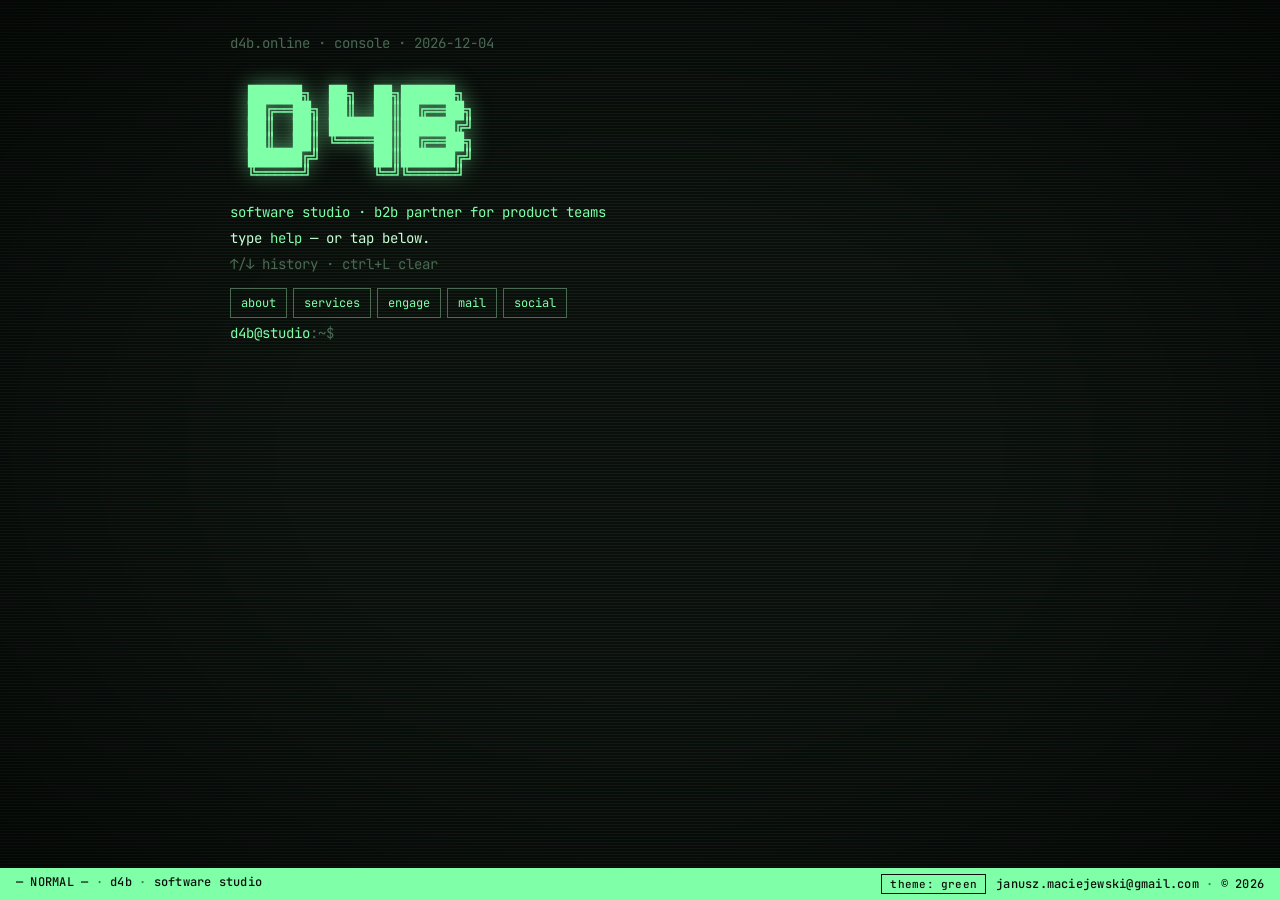
<file: index.html>
<!doctype html>
<html lang="en">
<head>
<meta charset="utf-8"/>
<meta name="viewport" content="width=device-width,initial-scale=1"/>
<title>d4b — software studio | platforms, products, ecommerce, mobile, AI</title>
<meta name="description" content="d4b is an independent software studio based in Poland, building platforms, products, ecommerce systems, mobile apps, and AI integrations end to end for B2B product teams."/>
<meta name="author" content="Janusz Maciejewski"/>
<meta name="keywords" content="software studio, platform engineering, kubernetes, ecommerce, headless magento, mobile development, AI integrations, fractional tech lead, Poland, B2B"/>
<link rel="canonical" href="https://d4b.online/"/>
<meta property="og:type" content="website"/>
<meta property="og:site_name" content="d4b"/>
<meta property="og:title" content="d4b — software studio"/>
<meta property="og:description" content="Independent software studio. Platforms, products, ecommerce, mobile, AI integrations. B2B partner for product teams."/>
<meta property="og:url" content="https://d4b.online/"/>
<meta property="og:locale" content="en_US"/>
<meta name="twitter:card" content="summary"/>
<meta name="twitter:title" content="d4b — software studio"/>
<meta name="twitter:description" content="Independent software studio. Platforms, products, ecommerce, mobile, AI integrations."/>
<meta name="robots" content="index, follow, max-snippet:-1, max-image-preview:large"/>
<link rel="preconnect" href="https://fonts.googleapis.com"/>
<link rel="preconnect" href="https://fonts.gstatic.com" crossorigin/>
<link href="https://fonts.googleapis.com/css2?family=JetBrains+Mono:wght@400;500;700&display=swap" rel="stylesheet"/>
<link rel="icon" type="image/svg+xml" href="data:image/svg+xml;utf8,<svg xmlns='http://www.w3.org/2000/svg' viewBox='0 0 64 64'><rect width='64' height='64' rx='12' fill='%230b0f0c'/><text x='10' y='44' font-family='JetBrains Mono,ui-monospace,monospace' font-weight='700' font-size='34' fill='%237fffa8'>&gt;_</text></svg>"/>
<style>
  :root{--bg:#0b0f0c;--ink:#c8ffd6;--dim:#4a6a54;--accent:#7fffa8;--warn:#ffd37f;--err:#ff7f7f;--glow:rgba(127,255,168,.5)}
  html[data-theme="amber"]{--bg:#100a04;--ink:#ffd9a8;--dim:#6e5330;--accent:#ffb74d;--warn:#ffd37f;--err:#ff8888;--glow:rgba(255,183,77,.45)}
  html[data-theme="cyan"]{--bg:#05101a;--ink:#c6eaff;--dim:#3e6175;--accent:#66d9ef;--warn:#ffd37f;--err:#ff7f8a;--glow:rgba(102,217,239,.5)}
  html[data-theme="magenta"]{--bg:#120814;--ink:#f3cce6;--dim:#6a415d;--accent:#ff79c6;--warn:#ffd37f;--err:#ff7a7a;--glow:rgba(255,121,198,.45)}
  html[data-theme="paper"]{--bg:#f4f1ea;--ink:#111;--dim:#888;--accent:#c53828;--warn:#b87500;--err:#b00020;--glow:rgba(197,56,40,.35)}
  *{box-sizing:border-box;margin:0;padding:0}
  html,body{height:100%}
  body{background:var(--bg);color:var(--ink);font-family:"JetBrains Mono",monospace;font-size:14px;line-height:1.6;position:relative;overflow-x:hidden}
  body::before{content:"";position:fixed;inset:0;background:repeating-linear-gradient(0deg,color-mix(in oklab,var(--accent) 6%,transparent) 0,color-mix(in oklab,var(--accent) 6%,transparent) 1px,transparent 1px,transparent 3px);pointer-events:none;z-index:1}
  html[data-theme="paper"] body::before{display:none}
  body::after{content:"";position:fixed;inset:0;background:radial-gradient(ellipse at center,transparent 40%,rgba(0,0,0,.55) 100%);pointer-events:none;z-index:2}
  .screen{position:relative;z-index:3;min-height:100vh;padding:32px 36px 60px;cursor:text}
  .status{position:fixed;left:0;right:0;bottom:0;z-index:5;background:var(--accent);color:var(--bg);font-size:12px;line-height:1.4;padding:6px 16px;display:flex;justify-content:space-between;gap:16px;font-weight:500;letter-spacing:.02em}
  .status a{color:var(--bg);text-decoration:none}
  .status a:hover{text-decoration:underline}
  .status .sep{opacity:.55}
  @media (max-width:560px){.status{font-size:11px;padding:6px 12px}.status .hide-sm{display:none}}
  .term{max-width:820px;margin:0 auto;width:100%}
  .line{margin-bottom:4px;white-space:pre-wrap;word-break:break-word}
  .p{color:var(--accent)}
  .d{color:var(--dim)}
  .w{color:var(--warn)}
  .e{color:var(--err)}
  a{color:var(--accent);text-decoration:underline;text-decoration-style:dotted;text-underline-offset:3px}
  a:hover{background:var(--accent);color:var(--bg);text-decoration:none}
  .ascii{color:var(--accent);white-space:pre;font-weight:700;font-size:clamp(9px,1.3vw,15px);line-height:1.05;margin:18px 0;filter:drop-shadow(0 0 10px var(--glow))}
  .prompt{display:flex;align-items:center;gap:0}
  .prompt .ps{color:var(--accent);white-space:pre}
  .prompt .ps2{color:var(--dim)}
  .input{flex:1;background:transparent;border:none;outline:none;color:var(--ink);font-family:inherit;font-size:inherit;line-height:inherit;caret-color:var(--accent);padding-left:8px}
  .input::selection{background:var(--accent);color:var(--bg)}
  .caret{display:inline-block;width:8px;height:1em;background:var(--accent);vertical-align:-2px;margin-left:6px;animation:blink 1s steps(1) infinite}
  @keyframes blink{50%{opacity:0}}
  .back{position:fixed;top:22px;right:28px;color:var(--dim);font-size:12px;text-decoration:none;z-index:10}
  .back:hover{color:var(--accent);text-decoration:underline}
  .mail{padding:10px 14px;border:1px dashed var(--dim);margin:8px 0 10px;display:grid;gap:6px}
  .mail label{color:var(--dim);font-size:12px}
  .mail input,.mail textarea{width:100%;background:transparent;border:none;border-bottom:1px solid var(--dim);color:var(--ink);font-family:inherit;font-size:13px;outline:none;padding:4px 0;resize:vertical}
  .mail input:focus,.mail textarea:focus{border-bottom-color:var(--accent)}
  .mail .row{display:flex;gap:10px;align-items:center;margin-top:6px}
  .mail button{background:var(--accent);color:var(--bg);border:none;font-family:inherit;font-size:12px;padding:8px 14px;cursor:pointer;font-weight:500;text-transform:uppercase;letter-spacing:.1em}
  .mail button:hover{filter:brightness(1.1)}
  .mail .hint{color:var(--dim);font-size:11px}
  .sr-only{position:absolute;width:1px;height:1px;padding:0;margin:-1px;overflow:hidden;clip:rect(0 0 0 0);white-space:nowrap;border:0}
  .chips{display:flex;flex-wrap:wrap;gap:6px;margin:12px 0 4px}
  .chips button{background:transparent;color:var(--accent);border:1px solid var(--dim);padding:6px 10px;font-family:inherit;font-size:12px;cursor:pointer;transition:all .15s}
  .chips button:hover,.chips button:active{background:var(--accent);color:var(--bg);border-color:var(--accent)}
  .themebtn{background:transparent;color:var(--bg);border:1px solid var(--bg);padding:2px 8px;font-family:inherit;font-size:11px;cursor:pointer;font-weight:500;letter-spacing:.02em;text-transform:lowercase}
  .themebtn:hover{background:var(--bg);color:var(--accent)}
</style>
</head>
<body>
<main class="sr-only">
  <h1>d4b — software studio</h1>
  <p>d4b is an independent software studio based in Poland. We build platforms, products, ecommerce systems, mobile applications, and AI integrations end to end for B2B product teams. Founded and led by Janusz Maciejewski, a platform engineer with over a decade of experience shipping software that outlasts the people who built it.</p>

  <section>
    <h2>Services</h2>
    <ul>
      <li><strong>Fullstack product development</strong> — web applications, APIs, backends, dashboards. We own the full stack from database to pixel.</li>
      <li><strong>Ecommerce</strong> — headless Magento, custom ecommerce platforms, storefronts, infrastructure, and third-party integrations (ERP, payments, shipping, marketplaces).</li>
      <li><strong>Mobile</strong> — native and cross-platform mobile applications, backend services, and release pipelines.</li>
      <li><strong>AI integrations</strong> — LLM features, agents, retrieval-augmented generation, and automation wired into real products with honest guarantees.</li>
      <li><strong>Platform engineering</strong> — internal developer platforms, GitOps workflows, deployment automation, and platform teams.</li>
      <li><strong>Kubernetes and infrastructure</strong> — cloud, on-premise, and hybrid Kubernetes clusters with Talos, ArgoCD, Kyverno, KubeVirt, Proxmox, Terraform, Helm, and Kustomize.</li>
      <li><strong>Project management</strong> — discovery, scoping, delivery, and ongoing coordination kept on track without the theater.</li>
      <li><strong>Fractional technical lead</strong> — senior hands-on engineering leadership for teams that need an outside read on architecture, hiring, or roadmap.</li>
    </ul>
  </section>

  <section>
    <h2>How we work</h2>
    <ol>
      <li>Short intro call — 30 minutes, no pitch deck.</li>
      <li>Scoped engagement — fixed outcome, clear milestones.</li>
      <li>Ongoing partnership — retainer or fractional platform lead.</li>
    </ol>
    <p>Engagement models: project, retainer, advisory. Typical start: 2 to 3 weeks from first email.</p>
  </section>

  <section>
    <h2>Who we work with</h2>
    <p>d4b partners with venture-backed startups, scaleups, and established product companies that need a reliable engineering partner to ship platforms, ecommerce systems, or AI features without the overhead of a large agency.</p>
  </section>

  <section>
    <h2>Contact</h2>
    <p>Email: <a href="mailto:janusz.maciejewski@gmail.com">janusz.maciejewski@gmail.com</a></p>
    <p>LinkedIn: <a href="https://www.linkedin.com/in/janusz-maciejewski-1b76b5120/">Janusz Maciejewski on LinkedIn</a></p>
    <p>Website: <a href="https://d4b.online">d4b.online</a></p>
    <p>Location: Poland (remote-first, working worldwide)</p>
  </section>
</main>

<script type="application/ld+json">
{
  "@context": "https://schema.org",
  "@type": "ProfessionalService",
  "name": "d4b",
  "alternateName": "d4b software studio",
  "description": "Independent software studio building platforms, products, ecommerce systems, mobile applications, and AI integrations end to end for B2B product teams.",
  "url": "https://d4b.online",
  "email": "janusz.maciejewski@gmail.com",
  "telephone": "+48792924057",
  "image": "https://d4b.online/og.png",
  "logo": "https://d4b.online/og.png",
  "founder": {
    "@type": "Person",
    "name": "Janusz Maciejewski",
    "jobTitle": "Platform Engineer",
    "sameAs": ["https://www.linkedin.com/in/janusz-maciejewski-1b76b5120/"]
  },
  "areaServed": { "@type": "Place", "name": "Worldwide" },
  "address": { "@type": "PostalAddress", "addressCountry": "PL" },
  "knowsAbout": ["Kubernetes","Platform Engineering","Ecommerce","Headless Magento","Mobile Development","AI Integrations","Go","Python","TypeScript","Terraform","GitOps","DevOps"],
  "hasOfferCatalog": {
    "@type": "OfferCatalog",
    "name": "d4b software studio services",
    "itemListElement": [
      { "@type": "Offer", "itemOffered": { "@type": "Service", "name": "Fullstack product development", "description": "Web applications, APIs, backends, and dashboards built end to end." } },
      { "@type": "Offer", "itemOffered": { "@type": "Service", "name": "Ecommerce", "description": "Headless Magento, custom ecommerce platforms, frontends, infrastructure, and integrations." } },
      { "@type": "Offer", "itemOffered": { "@type": "Service", "name": "Mobile development", "description": "Native and cross-platform mobile apps, backend services, and release pipelines." } },
      { "@type": "Offer", "itemOffered": { "@type": "Service", "name": "AI integrations", "description": "LLM features, agents, RAG, and automation wired into real products." } },
      { "@type": "Offer", "itemOffered": { "@type": "Service", "name": "Platform engineering", "description": "Internal developer platforms, GitOps, deployment automation." } },
      { "@type": "Offer", "itemOffered": { "@type": "Service", "name": "Kubernetes and infrastructure", "description": "Cloud, on-premise, and hybrid Kubernetes with Talos, ArgoCD, Terraform." } },
      { "@type": "Offer", "itemOffered": { "@type": "Service", "name": "Project management", "description": "Discovery, scoping, delivery, and ongoing coordination." } },
      { "@type": "Offer", "itemOffered": { "@type": "Service", "name": "Fractional technical lead", "description": "Senior hands-on engineering leadership." } }
    ]
  },
  "sameAs": ["https://www.linkedin.com/in/janusz-maciejewski-1b76b5120/"]
}
</script>

<div class="screen" id="screen">
  <div class="term" id="term"></div>
</div>
<div class="status">
  <span>— NORMAL —<span class="sep"> · </span>d4b<span class="hide-sm"><span class="sep"> · </span>software studio</span></span>
  <span style="display:flex;align-items:center;gap:10px">
    <button id="themebtn" class="themebtn" type="button" title="cycle theme">theme: green</button>
    <span class="hide-sm"><a href="mailto:janusz.maciejewski@gmail.com">janusz.maciejewski@gmail.com</a><span class="sep"> · </span>© 2026</span>
  </span>
</div>

<script>
const term = document.getElementById("term");
const screen = document.getElementById("screen");
const PS1 = `<span class="p">d4b@studio</span><span class="d">:~$</span>`;
const ASCII = `
  ██████╗  ██╗  ██╗██████╗
  ██╔══██╗ ██║  ██║██╔══██╗
  ██║  ██║ ███████║██████╔╝
  ██║  ██║ ╚════██║██╔══██╗
  ██████╔╝      ██║██████╔╝
  ╚═════╝       ╚═╝╚═════╝`;

const history = [];
let hIdx = -1;
let userInteracted = false;

function el(html, cls){ const d=document.createElement("div"); if(cls) d.className=cls; d.innerHTML=html; return d; }
function print(html, cls="line"){ term.appendChild(el(html, cls)); if(userInteracted) window.scrollTo(0, document.body.scrollHeight); }
function printRaw(node){ term.appendChild(node); if(userInteracted) window.scrollTo(0, document.body.scrollHeight); }

const commands = {
  help(){
    return [
      "available commands:",
      "  <span class='p'>about</span>      — what we do",
      "  <span class='p'>services</span>   — how we help",
      "  <span class='p'>engage</span>     — how to start a project",
      "  <span class='p'>mail</span>       — send a brief (inline)",
      "  <span class='p'>contact</span>    — open mail client",
      "  <span class='p'>social</span>     — elsewhere",
      "  <span class='p'>help · clear · date · sudo</span>"
    ].join("\n");
  },
  about(){ return "d4b — an independent software studio.\nwe build platforms, products, and ecommerce systems end to end —\nfrom the database to the pixel, and the infrastructure underneath."; },
  services(){ return [
    "<span class='p'>· fullstack product development</span>",
    "    web apps, apis, backends, dashboards",
    "<span class='p'>· ecommerce</span>",
    "    headless magento, custom platform, frontend, infra, integrations",
    "<span class='p'>· mobile</span>",
    "    native &amp; cross-platform apps, backend &amp; release pipelines",
    "<span class='p'>· ai integrations</span>",
    "    llm features, agents, automation wired into real products",
    "<span class='p'>· platform engineering</span>",
    "    internal developer platforms, gitops",
    "<span class='p'>· kubernetes &amp; infrastructure</span>",
    "    cloud · on-prem · hybrid",
    "<span class='p'>· project management</span>",
    "    discovery, scoping, delivery — kept on track without the theater",
    "<span class='p'>· fractional tech lead</span>",
    "    senior hands-on when you need one"
  ].join("\n"); },
  whoami(){ return "d4b is a one-person consultancy with a decade of shipping platforms\nthat outlast the people who built them. currently embedded at a\nventure-backed computer-vision company, available for new partners."; },
  engage(){ return [
    "how we work together:",
    "  <span class='p'>1.</span> short intro call — 30 min, no pitch deck",
    "  <span class='p'>2.</span> scoped engagement — fixed outcome, clear milestones",
    "  <span class='p'>3.</span> ongoing partnership — retainer or fractional platform lead",
    "",
    "engagement models: <span class='p'>project</span> · <span class='p'>retainer</span> · <span class='p'>advisory</span>",
    "typical start: <span class='p'>2–3 weeks</span> from first email.",
    "",
    "ready? run <span class='p'>mail</span> or <span class='p'>contact</span>."
  ].join("\n"); },
  social(){ return "· <a href='https://www.linkedin.com/in/janusz-maciejewski-1b76b5120/' target='_blank' rel='noopener'>linkedin — janusz maciejewski</a>\n· <a href='mailto:janusz.maciejewski@gmail.com'>janusz.maciejewski@gmail.com</a>"; },
  date(){ return new Date().toString(); },
  contact(){ window.location.href = "mailto:janusz.maciejewski@gmail.com"; return "<span class='d'>opening mail client…</span>"; },
  mail(){ openMail(); return null; },
  clear(){ term.innerHTML = ""; boot(true); return null; },
  ls(){ return "about  services  engage  social  contact.txt  README.md"; },
  cat(arg){
    const f = (arg||"").toLowerCase().replace(/\.(txt|md)$/,"");
    if(!f) return "<span class='e'>cat: missing operand</span>";
    if(commands[f]) return commands[f]();
    if(f==="readme") return "d4b — software, considered. try `help`.";
    return `<span class='e'>cat: ${arg}: no such file</span>`;
  },
  echo(...a){ return a.join(" "); },
  sudo(){ fetchQuote(); return "<span class='d'>summoning wisdom…</span>"; },
  rm(){ return "<span class='e'>permission denied — this is a landing page.</span>"; },
  exit(){ return "<span class='d'>you can close the tab.</span>"; },
  vim(){ return "<span class='w'>vim: not installed. use `mail`.</span>"; },
  emacs(){ return "<span class='w'>emacs: heresy.</span>"; }
};

async function fetchQuote(){
  try {
    const r = await fetch("https://api.adviceslip.com/advice", { cache: "no-store" });
    if(!r.ok) throw new Error("HTTP " + r.status);
    const data = await r.json();
    const advice = data && data.slip && data.slip.advice;
    if(!advice){ print("<span class='e'>no advice returned.</span>"); return; }
    print(`<span class='p'>»</span> ${advice}`);
  } catch(err) {
    print(`<span class='e'>fetch failed: ${err.message}</span>`);
  }
}

function openMail(){
  const wrap = document.createElement("div");
  wrap.className = "mail";
  wrap.innerHTML = `
    <label>from — your email <input type="email" id="mfrom" placeholder="you@domain.com" required></label>
    <label>company <input type="text" id="mcompany" placeholder="acme inc."></label>
    <label>subject <input type="text" id="msub" placeholder="brief inquiry" value="[d4b] project inquiry"></label>
    <label>brief <textarea id="mbody" rows="5" placeholder="what are you trying to ship? what's in the way?"></textarea></label>
    <div class="row"><button id="msend">send →</button><span class="hint">opens your mail client · goes to janusz.maciejewski@gmail.com</span></div>
  `;
  term.appendChild(wrap);
  const send = wrap.querySelector("#msend");
  send.addEventListener("click", () => {
    const from = wrap.querySelector("#mfrom").value.trim();
    const company = wrap.querySelector("#mcompany").value.trim();
    const sub  = wrap.querySelector("#msub").value.trim() || "[d4b] project inquiry";
    const body = wrap.querySelector("#mbody").value.trim();
    if(!from || !body){ print("<span class='e'>mail: need at least your email + brief.</span>"); return; }
    const full = `${body}\n\n— ${from}${company ? "\n" + company : ""}`;
    window.location.href = `mailto:janusz.maciejewski@gmail.com?subject=${encodeURIComponent(sub)}&body=${encodeURIComponent(full)}`;
    print("<span class='d'>dispatched to mail client.</span>");
    newPrompt();
  });
  setTimeout(()=>wrap.querySelector("#mfrom").focus(), 10);
}

function markInteracted(){ userInteracted = true; }

function run(raw){
  markInteracted();
  const line = raw.trim();
  if(!line){ newPrompt(); return; }
  history.push(line); hIdx = history.length;
  const [cmd, ...args] = line.split(/\s+/);
  const fn = commands[cmd.toLowerCase()];
  if(!fn){ print(`<span class='e'>${cmd}: command not found</span> <span class='d'>— try \`help\`</span>`); newPrompt(); return; }
  const out = fn(...args);
  if(out !== null) print(out);
  if(cmd.toLowerCase() !== "mail") newPrompt();
}

let currentInput = null;
function newPrompt(){
  const row = document.createElement("div");
  row.className = "line prompt";
  row.innerHTML = `<span class="ps">d4b@studio</span><span class="ps2">:~$</span>`;
  const input = document.createElement("input");
  input.className = "input";
  input.type = "text";
  input.setAttribute("autocomplete","off");
  input.setAttribute("autocapitalize","none");
  input.setAttribute("spellcheck","false");
  row.appendChild(input);
  term.appendChild(row);
  currentInput = input;
  const isTouch = window.matchMedia("(hover: none)").matches;
  if(!isTouch || userInteracted) input.focus({preventScroll:true});
  input.addEventListener("keydown", (e) => {
    if(e.key === "Enter"){
      const val = input.value;
      // freeze this prompt
      const frozen = document.createElement("span");
      frozen.textContent = val;
      frozen.style.paddingLeft = "8px";
      input.replaceWith(frozen);
      currentInput = null;
      run(val);
    } else if(e.key === "ArrowUp"){
      if(history.length && hIdx > 0){ hIdx--; input.value = history[hIdx]; e.preventDefault(); }
    } else if(e.key === "ArrowDown"){
      if(hIdx < history.length - 1){ hIdx++; input.value = history[hIdx]; }
      else { hIdx = history.length; input.value = ""; }
    } else if(e.key === "l" && e.ctrlKey){
      e.preventDefault(); commands.clear();
    }
  });
  if(userInteracted) window.scrollTo(0, document.body.scrollHeight);
}

function renderChips(){
  const chipsRow = document.createElement("div");
  chipsRow.className = "chips";
  ["about","services","engage","mail","social"].forEach(cmd => {
    const b = document.createElement("button");
    b.type = "button";
    b.textContent = cmd;
    b.addEventListener("click", () => {
      if(currentInput){
        currentInput.value = cmd;
        currentInput.dispatchEvent(new KeyboardEvent("keydown",{key:"Enter"}));
      }
    });
    chipsRow.appendChild(b);
  });
  term.appendChild(chipsRow);
}

function boot(skipBanner){
  if(!skipBanner){
    print(`<span class='d'>d4b.online · console · ${new Date().toISOString().slice(0,10)}</span>`);
    printRaw(el(ASCII, "ascii"));
    print(`<span class='p'>software studio · b2b partner for product teams</span>`);
    print(`type <span class='p'>help</span> — or tap below.`);
    print(`<span class='d'>↑/↓ history · ctrl+L clear</span>`);
  }
  renderChips();
  newPrompt();
  if(!skipBanner) setTimeout(()=>window.scrollTo(0,0), 0);
}

screen.addEventListener("click", (e) => {
  if(window.getSelection().toString()) return;
  markInteracted();
  if(currentInput) currentInput.focus({preventScroll:true});
});

const THEMES = ["green","amber","cyan","magenta","paper"];
const themeBtn = document.getElementById("themebtn");
function applyTheme(name){
  if(name === "green") document.documentElement.removeAttribute("data-theme");
  else document.documentElement.setAttribute("data-theme", name);
  themeBtn.textContent = `theme: ${name}`;
  try { localStorage.setItem("d4b_theme", name); } catch(e){}
}
let themeIdx = 0;
try {
  const saved = localStorage.getItem("d4b_theme");
  if(saved && THEMES.includes(saved)){ themeIdx = THEMES.indexOf(saved); applyTheme(saved); }
} catch(e){}
themeBtn.addEventListener("click", () => {
  themeIdx = (themeIdx + 1) % THEMES.length;
  applyTheme(THEMES[themeIdx]);
});

boot();
</script>
</body>
</html>
</file>
